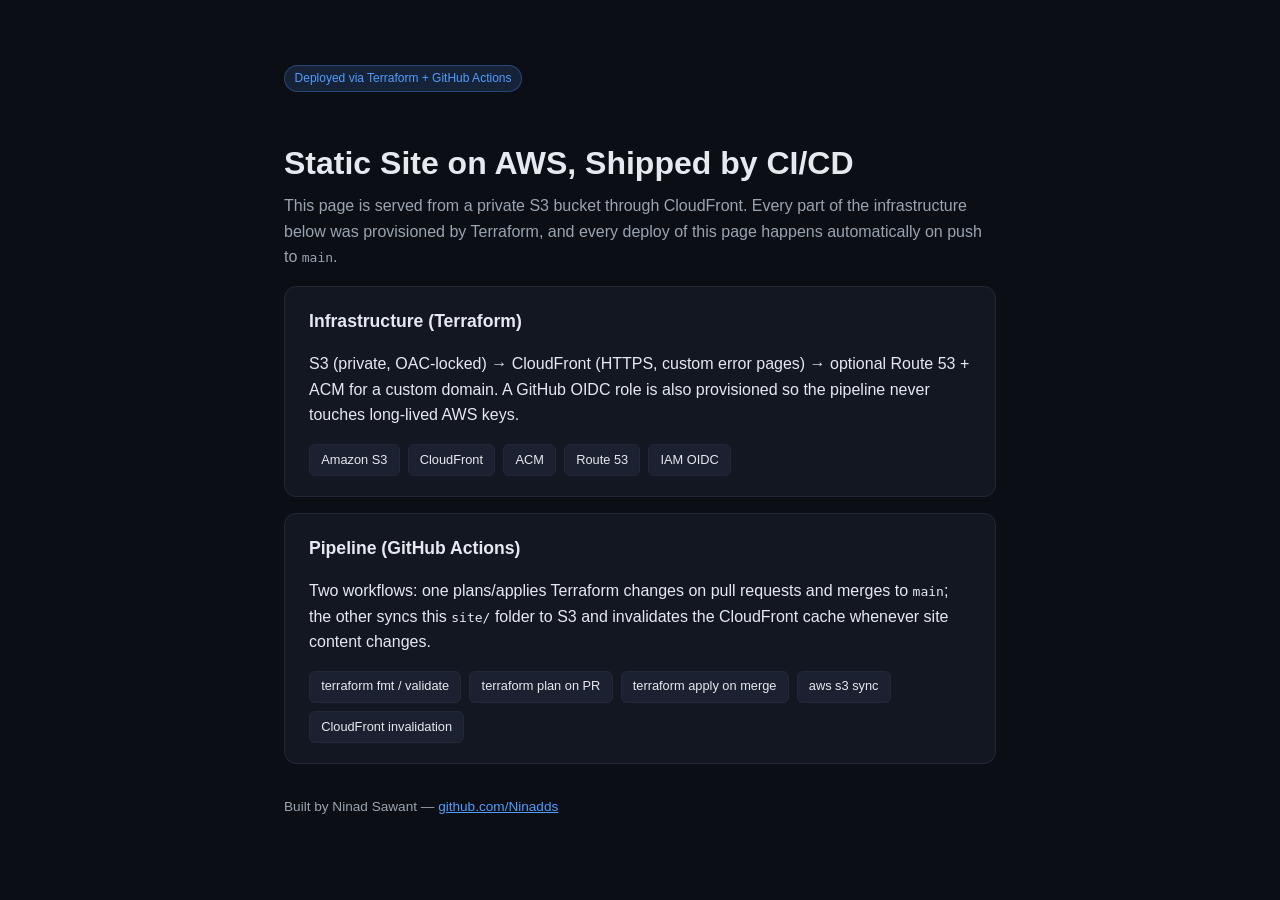
<file: site/index.html>
<!doctype html>
<html lang="en">
<head>
  <meta charset="utf-8" />
  <meta name="viewport" content="width=device-width, initial-scale=1" />
  <title>Cloud Infra Portfolio — Ninad Sawant</title>
  <link rel="stylesheet" href="assets/style.css" />
</head>
<body>
  <div class="wrap">
    <span class="badge">Deployed via Terraform + GitHub Actions</span>
    <header>
      <h1>Static Site on AWS, Shipped by CI/CD</h1>
      <p>This page is served from a private S3 bucket through CloudFront. Every part of the infrastructure below was provisioned by Terraform, and every deploy of this page happens automatically on push to <code>main</code>.</p>
    </header>

    <div class="card">
      <h2>Infrastructure (Terraform)</h2>
      <p>S3 (private, OAC-locked) → CloudFront (HTTPS, custom error pages) → optional Route 53 + ACM for a custom domain. A GitHub OIDC role is also provisioned so the pipeline never touches long-lived AWS keys.</p>
      <div class="stack">
        <span class="pill">Amazon S3</span>
        <span class="pill">CloudFront</span>
        <span class="pill">ACM</span>
        <span class="pill">Route 53</span>
        <span class="pill">IAM OIDC</span>
      </div>
    </div>

    <div class="card">
      <h2>Pipeline (GitHub Actions)</h2>
      <p>Two workflows: one plans/applies Terraform changes on pull requests and merges to <code>main</code>; the other syncs this <code>site/</code> folder to S3 and invalidates the CloudFront cache whenever site content changes.</p>
      <div class="stack">
        <span class="pill">terraform fmt / validate</span>
        <span class="pill">terraform plan on PR</span>
        <span class="pill">terraform apply on merge</span>
        <span class="pill">aws s3 sync</span>
        <span class="pill">CloudFront invalidation</span>
      </div>
    </div>

    <footer>
      Built by Ninad Sawant — <a href="https://github.com/Ninadds" target="_blank" rel="noopener">github.com/Ninadds</a>
    </footer>
  </div>
</body>
</html>
</file>
<file: site/assets/style.css>
:root {
  --bg: #0b0e14;
  --card: #131722;
  --text: #e6e9ef;
  --muted: #9aa4b2;
  --accent: #4f9dff;
  --border: #232838;
}

* {
  box-sizing: border-box;
}

body {
  margin: 0;
  font-family: -apple-system, BlinkMacSystemFont, "Segoe UI", Roboto, sans-serif;
  background: var(--bg);
  color: var(--text);
  line-height: 1.6;
}

.wrap {
  max-width: 760px;
  margin: 0 auto;
  padding: 4rem 1.5rem;
}

header h1 {
  font-size: 2rem;
  margin-bottom: 0.25rem;
}

header p {
  color: var(--muted);
  margin-top: 0;
}

.badge {
  display: inline-block;
  font-size: 0.75rem;
  padding: 0.2rem 0.6rem;
  border-radius: 999px;
  background: rgba(79, 157, 255, 0.15);
  color: var(--accent);
  border: 1px solid rgba(79, 157, 255, 0.3);
  margin-bottom: 1.5rem;
}

.card {
  background: var(--card);
  border: 1px solid var(--border);
  border-radius: 12px;
  padding: 1.25rem 1.5rem;
  margin: 1rem 0;
}

.card h2 {
  margin-top: 0;
  font-size: 1.1rem;
}

.stack {
  display: flex;
  flex-wrap: wrap;
  gap: 0.5rem;
  margin-top: 0.75rem;
}

.pill {
  font-size: 0.8rem;
  padding: 0.3rem 0.7rem;
  border-radius: 6px;
  background: #1b2130;
  color: var(--text);
  border: 1px solid var(--border);
}

footer {
  margin-top: 2rem;
  color: var(--muted);
  font-size: 0.85rem;
}

a {
  color: var(--accent);
}
</file>
